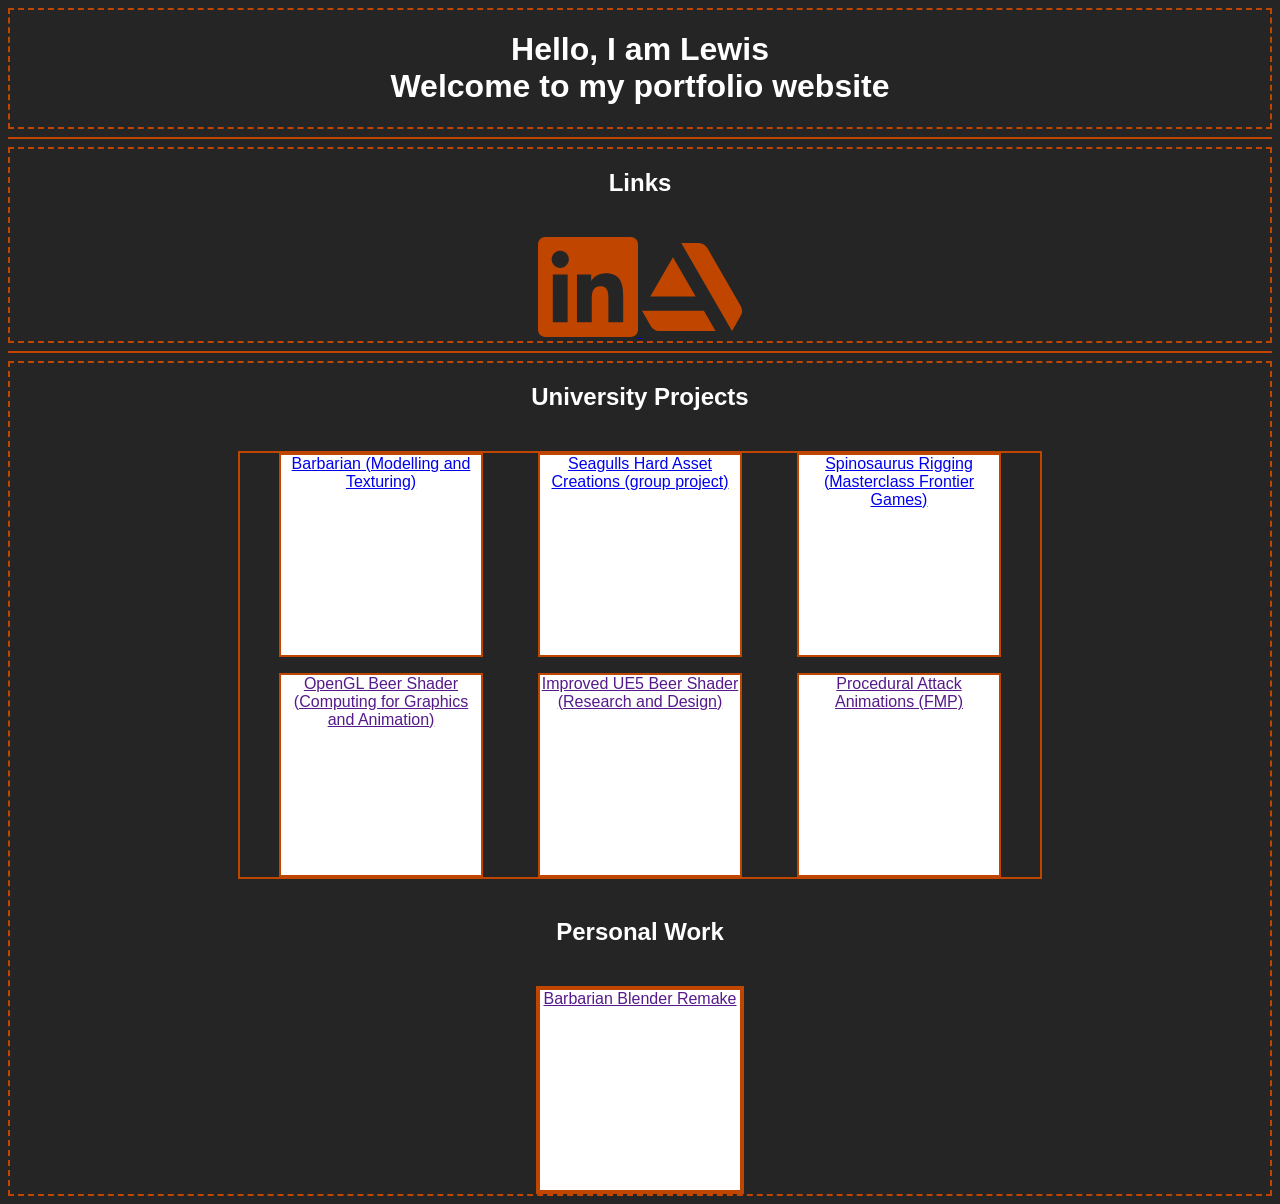
<file: index.html>
<!DOCTYPE html>
<html>

<head>
    <link rel="stylesheet" href="./lewisstyle.css">
    <title>Lewis' Website</title>
</head>

<body>
    <div class="center">
        <h1>
            Hello, I am Lewis<br>
            Welcome to my portfolio website
        </h1>
    </div>

    <hr>

    <div class="center">
        <h2>Links</h2>
        <div>
        <a href="https://www.linkedin.com/in/lewis-williamson-30a689311/" target="_blank"
            title="Go check my occasional posts on linkedin">
            <svg viewBox="0 0 32 32" xmlns="http://www.w3.org/2000/svg" class="square-link-images">
                <path
                    d="M27.26 27.271h-4.733v-7.427c0-1.771-0.037-4.047-2.475-4.047-2.468 0-2.844 1.921-2.844 3.916v7.557h-4.739v-15.271h4.552v2.083h0.061c0.636-1.203 2.183-2.468 4.491-2.468 4.801 0 5.692 3.161 5.692 7.271v8.385zM7.115 9.912c-1.527 0-2.751-1.235-2.751-2.756 0-1.516 1.229-2.749 2.751-2.749s2.755 1.233 2.755 2.749c0 1.521-1.233 2.756-2.755 2.756zM9.489 27.271h-4.749v-15.271h4.749zM29.636 0h-27.276c-1.303 0-2.36 1.031-2.36 2.307v27.387c0 1.276 1.057 2.307 2.36 2.307h27.271c1.301 0 2.369-1.031 2.369-2.307v-27.387c0-1.276-1.068-2.307-2.369-2.307z" />
            </svg>
        </a>
        <a href="https://www.artstation.com/lewiswilliamson7" target="_blank" 
            title="My Fartstation">
            <svg viewBox="0 0 32 32" xmlns="http://www.w3.org/2000/svg" class="square-link-images">
                <path
                    d="M0 23.63l2.703 4.672c0.552 1.094 1.667 1.781 2.885 1.781h17.943l-3.724-6.453zM32 23.661c0-0.641-0.193-1.245-0.516-1.75l-10.516-18.276c-0.557-1.057-1.656-1.719-2.854-1.719h-5.557l16.24 28.135 2.563-4.432c0.5-0.849 0.641-1.224 0.641-1.958zM17.161 19.047l-7.255-12.568-7.26 12.568z" />
            </svg>
        </a>
        </div>
    </div>

    <hr>

    <div class="center">
        <h2>
            University Projects
        </h2>

        <div class="posts-lists">
            <div class="posts-item">
                <a href="./barbarian/barbarian.html">
                    Barbarian (Modelling and Texturing)
                </a>
            </div>
            <div class="posts-item">
                <a href="./seagulls/seagulls.html">
                    Seagulls Hard Asset Creations (group project)
                </a>
            </div>
            <div class="posts-item">
                <a href="./spinorig/spinorig.html">
                    Spinosaurus Rigging (Masterclass Frontier Games)
                </a>
            </div>
            <div class="posts-item">
                <a href="">
                    OpenGL Beer Shader (Computing for Graphics and Animation)
                </a>
            </div>
            <div class="posts-item">
                <a href="">
                    Improved UE5 Beer Shader (Research and Design)
                </a>
            </div>
            <div class="posts-item">
                <a href="">
                    Procedural Attack Animations (FMP)
                </a>
            </div>
        </div>

        <h2>
            Personal Work
        </h2>

        <div class="posts-lists">
            <div class="posts-item">
                <a href="">
                    Barbarian Blender Remake
                </a>
            </div>

        </div>
    </div>

    <!-- random experiments -->
</body>

</html>
</file>
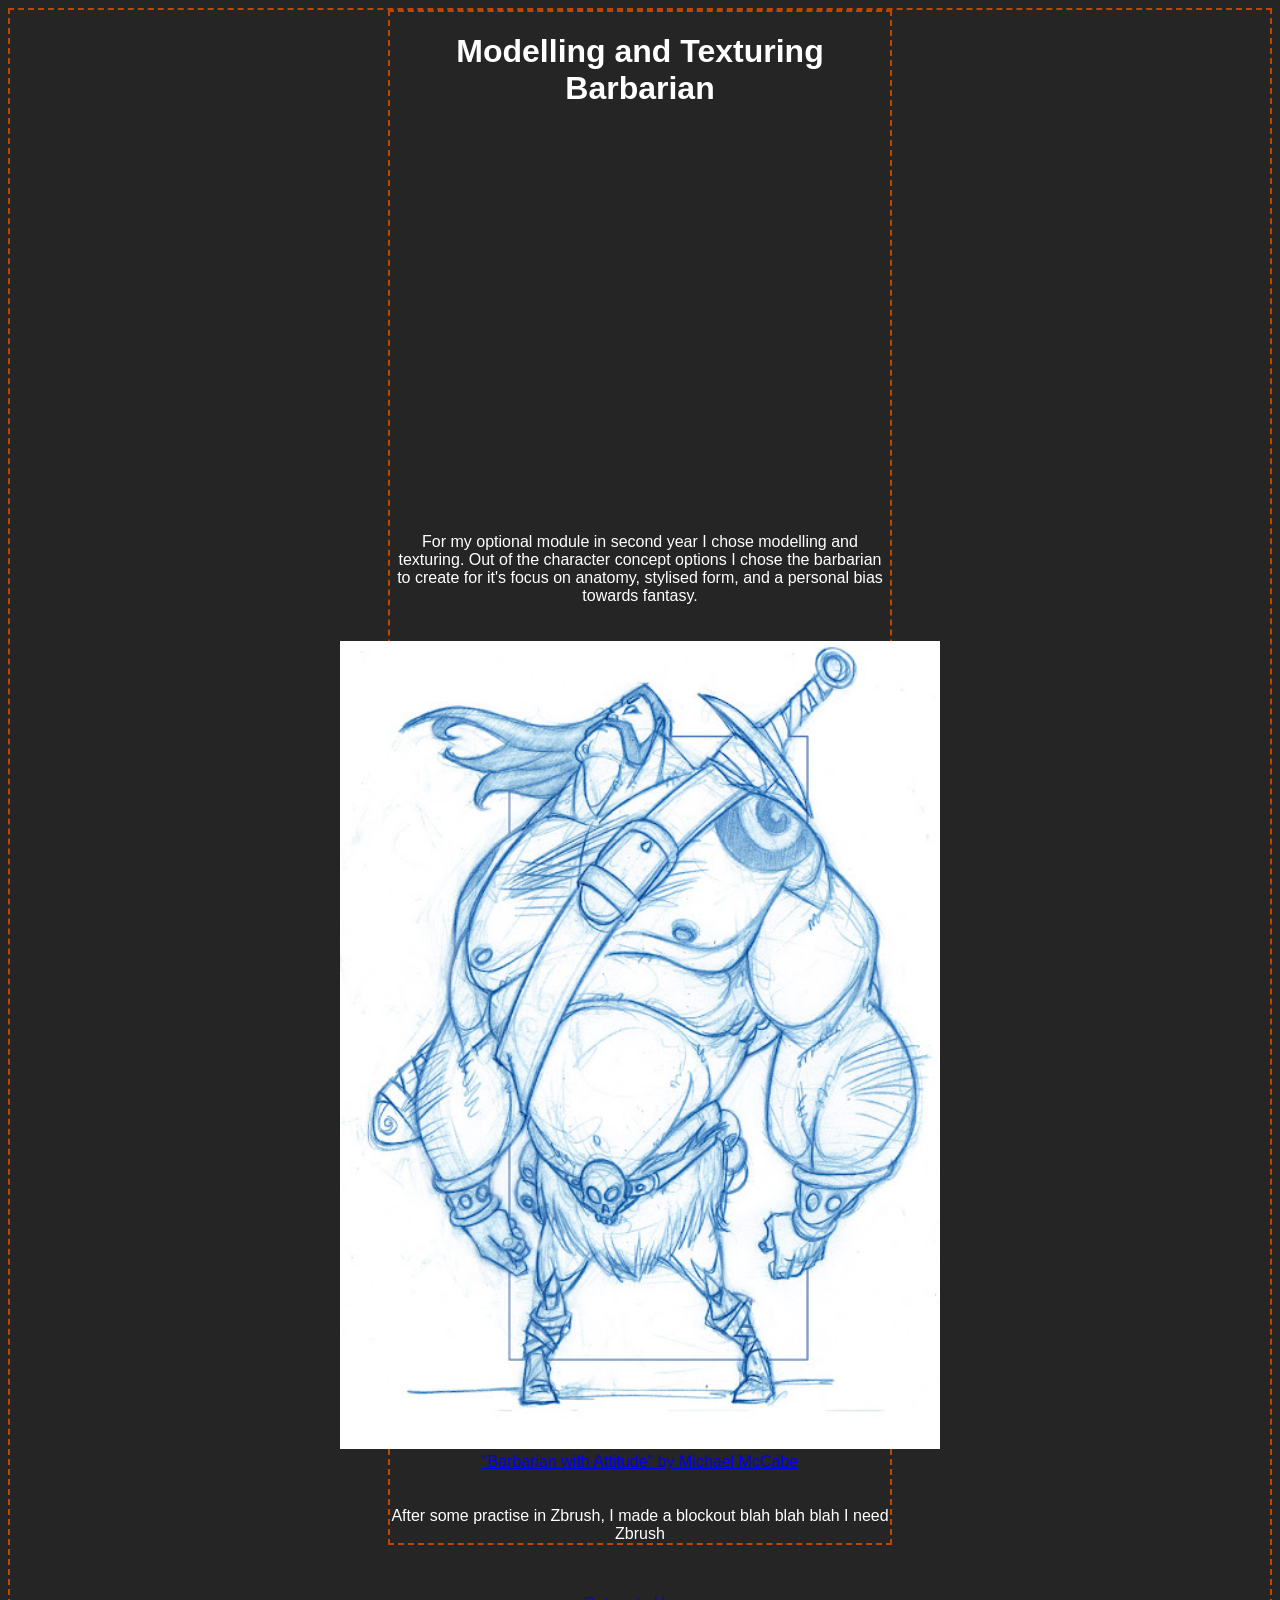
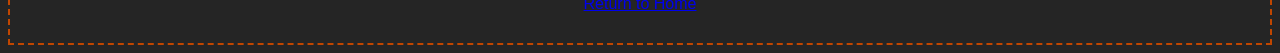
<file: barbarian/barbarian.html>
<!DOCTYPE html>
<html>

<head>
    <link rel="stylesheet" href="../lewisstyle.css">
    <title>BarbarianModel</title>
</head>

<body>
    <div class="center">
        <div class="wide-container center">
            <h1>Modelling and Texturing Barbarian</h1>
            <div>
                <video src="barb_baseColourSpin.mp4" width="600px" autoplay loop style='padding-top:30px;margin-bottom:30px'></video>
            </div>
            <div>
                For my optional module in second year I chose modelling and texturing. 
                Out of the character concept options I chose the barbarian to create for it's focus on anatomy, stylised form, and a personal bias towards fantasy.<br>
            </div>
            <div>
                <figure>
                    <img src="barbarian.jpg" width="600px">
                    <figcaption><a href="https://michael-mccabe.blogspot.com/2012/11/barbarian-with-attitude.html">"Barbarian with Attitude" by Michael McCabe</a></figcaption>
                </figure>
            </div>
            <div>
                After some practise in Zbrush, I made a blockout blah blah blah I need Zbrush
            </div>

        </div>

        <a href = "../index.html" style='margin-top:30px;margin-bottom:30px'> Return to Home</a>
    </div>
</body>
</file>
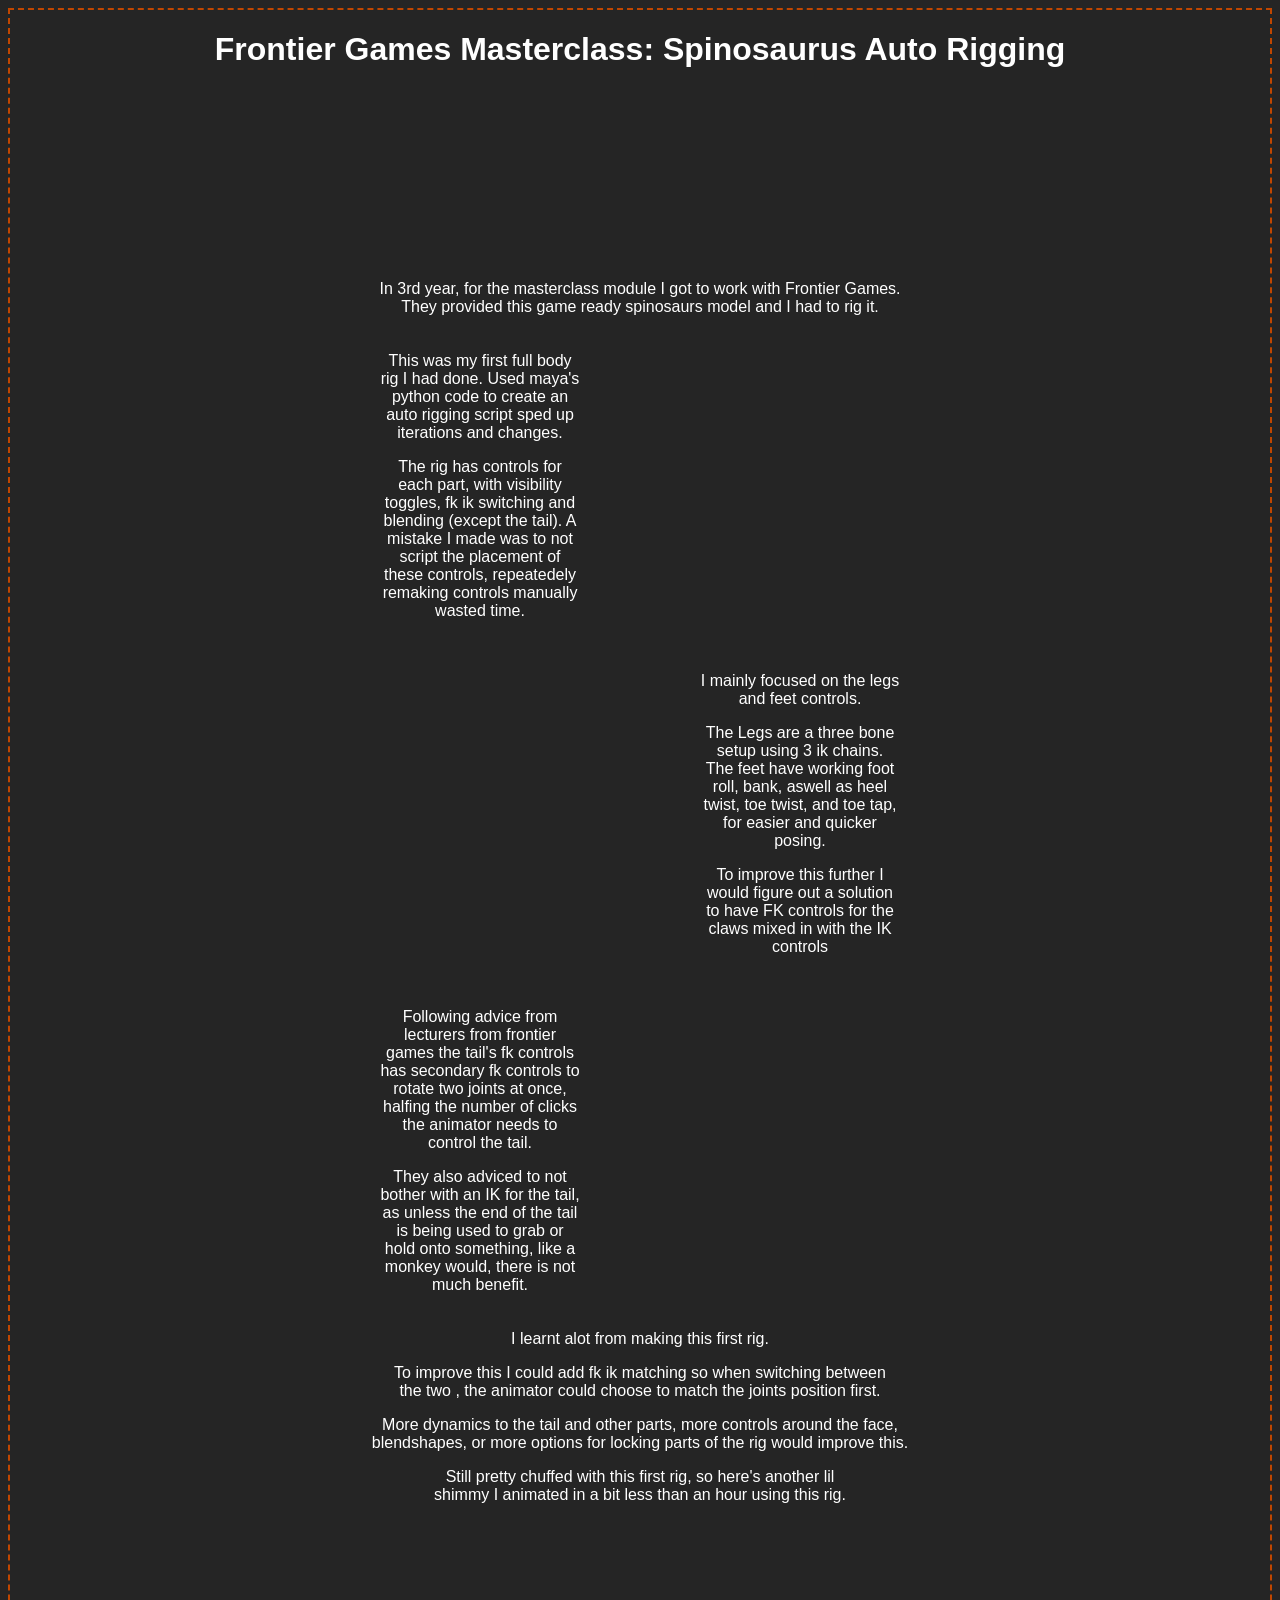
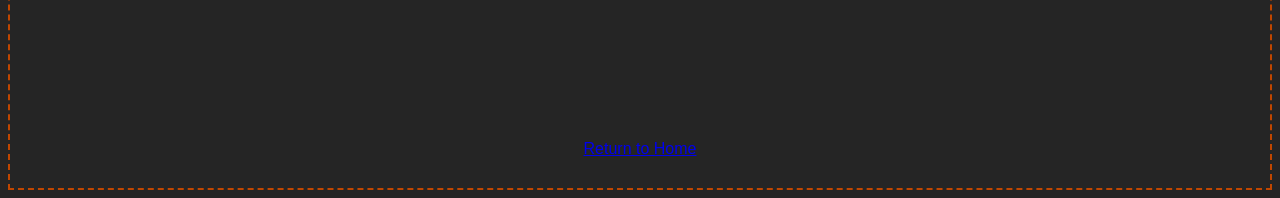
<file: spinorig/spinorig.html>
<!DOCTYPE html>
<html>

<head>
    <link rel="stylesheet" href="../lewisstyle.css">
    <title>SpinoRig</title>
</head>

<body>
    <div class="center">
        <h1>Frontier Games Masterclass: Spinosaurus Auto Rigging</h1>
        <video class="main-video" src="SpinoShowOffMixed.mp4" loop autoplay></video>
        <div class="main-text">
            In 3rd year, for the masterclass module I got to work with Frontier Games.
            They provided this game ready spinosaurs model and I had to rig it.
        </div>
        <div class="doublecolumns">
            <div class="small-text">
                <p>This was my first full body rig I had done. 
                Used maya's python code to create an auto rigging script 
                sped up iterations and changes.</p>

                <p>The rig has controls for each part, with visibility toggles, 
                fk ik switching and blending (except the tail).
                A mistake I made was to not script the placement of these 
                controls, repeatedely remaking controls manually wasted time.</p>
            </div>
            <video class="medium-video" src="SpinoArmFKIK.mp4" loop autoplay></video>
        </div>
        <div class="doublecolumns">
            <video class="medium-video" src="SpinoLeg.mp4" loop autoplay></video>
            <div class="small-text">
                <p>I mainly focused on the legs and feet controls.</p>
                <p>The Legs are a three bone setup using 3 ik chains.<br>
                The feet have working foot roll, bank, aswell as
                heel twist, toe twist, and toe tap, for easier and quicker posing.</p>
                <p>To improve this further I would figure out a solution to 
                    have FK controls for the claws mixed in with the IK controls</p>
            </div>
        </div>
        <div class="doublecolumns">
            <div class="small-text">
                <p>Following advice from lecturers from frontier games the tail's 
                fk controls has secondary fk controls to rotate two joints at once, 
                halfing the number of clicks the animator needs to control the tail.</p>
                <p>They also adviced to not bother with an IK for the tail, as unless
                the end of the tail is being used to grab or hold onto something,
                like a monkey would, there is not much benefit.
                </p>
            </div>
            <video class="medium-video" src="SpinoTail.mp4" loop autoplay></video>
        </div>
        <div class="main-text">
            I learnt alot from making this first rig. 
            <p>To improve this I could add fk ik matching so when switching between the two
            , the animator could choose to match the joints position first.</p>
            <p>More dynamics to the tail and other parts, more controls around the face,
            blendshapes, or more options for locking parts of the rig would improve this.
            </p>
            <p>Still pretty chuffed with this first rig, so here's another lil shimmy 
                I animated in a bit less than an hour using this rig.</p>
        </div>
        <video class="main-video" src="SpinoSpinMixed.mp4" loop autoplay></video>
        <a href = "../index.html" style='margin-top:30px;margin-bottom:30px'> Return to Home</a>

        
    </div>
</body>

</html>
</file>
<file: lewisstyle.css>
/* VARIABLES */
:root {
    /* size of the square image links */
    --link-img-size:100px;
    --first-color: rgb(192, 70, 0);
    --second-color: rgb(95, 124, 177);
    --white-color: #ffffff;
    --black-color: rgb(37, 37, 37);
    --bigwidth: 800px;
    --medwidth: 500px;
    --smallwidth: 200px;
}

/* GLOBAL STYLES */
/* applies to whole document */
html {
    color: var(--white-color);
    background-color: var(--black-color);
    font-family: 'Trebuchet MS', 'Lucida Sans Unicode', 'Lucida Grande', 'Lucida Sans', Arial, sans-serif;
}

hr{
    border-style: solid;
    color: var(--first-color);
}

br{
    line-height:22px;
}

/* hovering over stuff */
a:hover{
    background-color:rgb(153, 56, 0);
}


/* CUSTOM CLASSES */
.square-link-images {
    /* sets size to use same length */
    width: var(--link-img-size);
    height: var(--link-img-size);
    /* crops excess image area to size */
    object-fit:cover;
    fill: var(--first-color)
}

/* center colomn stuff */
.center {
    display:flex;
    align-items:center;
    justify-content: center;
    text-align: center;
    flex-direction: column;
    /* temporary border for testing */
    border: 2px dashed var(--first-color);
    gap: 20px;
}

/* post parts and stuff */
.posts-lists{
    min-height:fit-content;
    max-width:var(--bigwidth);
    display: flex;
    /* where along main axis */
    justify-content: space-evenly;
    flex-wrap: wrap;
    gap: 1rem;
    /* temporary border for testing */
    border: 2px solid var(--first-color)
}

.posts-item{
    width:var(--smallwidth);
    height:var(--smallwidth);
    border: 2px solid var(--first-color);
    background-color: var(--white-color);
}

.wide-container{
    max-width: var(--medwidth);
    width: fit-content;
    overflow-wrap: break-word;
}

.main-video{
    max-width: var(--bigwidth);
}

.main-text{
    text-wrap:balance;
    max-width: var(--bigwidth);
}

.medium-video{
    max-width: var(--medwidth);
}

.doublecolumns{
    display:flex;
    flex-direction: row;
    gap: 20px;
}

.small-text{
    text-wrap: wrap;
    max-width:var(--smallwidth);
}







/* classes examples */
img.stinkydawg {
    border-radius: 20px;
}

img.fidjaos {
    margin-left: 50px;
}

div.poop {
    border: solid 5px green;
    margin: 20px;
    display: inline-block;
    background-color: brown;
}

.piss {
    margin: 20px;
    background-color: yellow;
    width: 200px;
    height: 200px;
}
</file>
